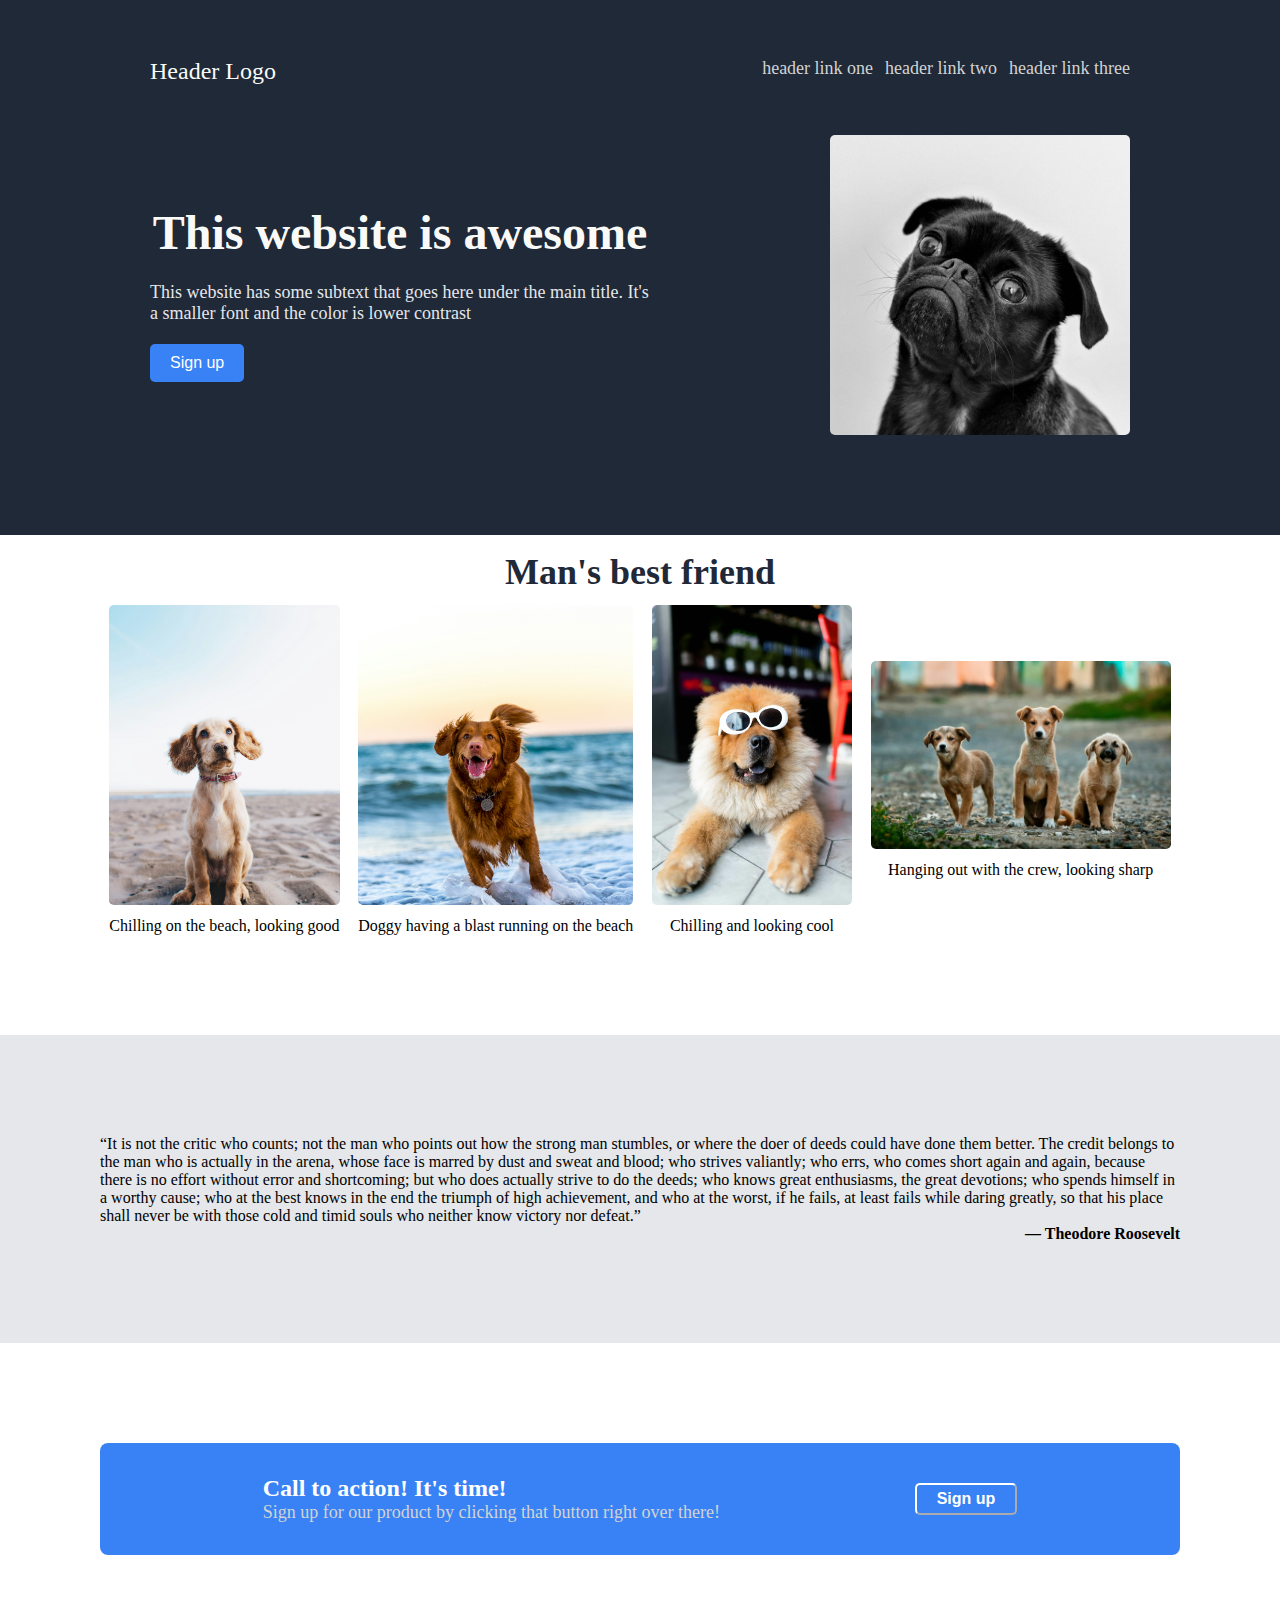
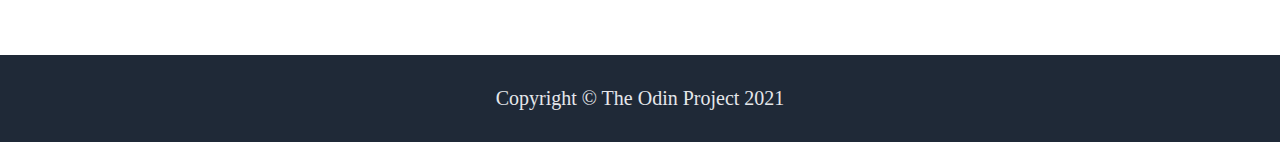
<file: index.html>
<!DOCTYPE html>
<html lang="en">

<head>
    <meta charset="UTF-8">
    <meta name="viewport" content="width=device-width, initial-scale=1.0">
    <title>Landing Page</title>
    <link rel="stylesheet" href="styles.css">
</head>

<body>
    <header>
        <div class="header-container">
            <div class="header-logo">
                <a class="header-logo">Header Logo</a>
                <div class="secondary-logo-container">
                    <a class="secondary-logo">header link one</a>
                    <a class="secondary-logo">header link two</a>
                    <a class="secondary-logo">header link three</a>
                </div>
            </div>
        </div>

        <div class="text-img-container">
            <div class="header-text-container">
                <h1 class="awesome-text">This website is awesome</h1>
                <div class="awesome-subtext">
                    This website has some subtext that goes here under the main title. It's a smaller font and the color
                    is lower contrast
                </div>
                <div class="button-container">
                    <button class="signup-button">Sign up</button>
                </div>
            </div>
            <img src="./cute doggy.jpg" alt="Cute doggy">
        </div>
    </header>

    <div>
        <h1>Man's best friend</h1>
        <div class="body-img-container">
            <div class="body-subtext-container">
                <img src="./doggy on beach.jpg" alt=" Chilling on the beach">
                <div class="dog-text">Chilling on the beach, looking good</div>
            </div>
            <div class="body-subtext-container">
                <img src="./doggy having fun.jpg" alt="Doggy having a blast running on the beach">
                <div class="dog-text">Doggy having a blast running on the beach</div>
            </div>
            <div class="body-subtext-container">
                <img src="./feeling cool.jpg" alt="Looking sharp">
                <div class="dog-text">Chilling and looking cool</div>
            </div>
            <div class="body-subtext-container">
                <img src="./the crew.jpg" alt="Hanging out with the crew">
                <div class="dog-text">Hanging out with the crew, looking sharp</div>
            </div>
        </div>
    </div>

    <div class="quote-container">
        <div class="Man-in-the-Arena">
            “It is not the critic who counts; not the man who points out how the strong man stumbles, or where the doer of deeds could have done them better.
             The credit belongs to the man who is actually in the arena, whose face is marred by dust and sweat and blood; who strives valiantly; who errs, who comes short again and again,
             because there is no effort without error and shortcoming; but who does actually strive to do the deeds; who knows great enthusiasms, the great devotions; who spends himself in a worthy cause; who at the best knows in the end the triumph of high achievement, 
             and who at the worst, if he fails, at least fails while daring greatly, so that his place shall never be with those cold and timid souls who neither know victory nor defeat.”
        </div>
        <div class="teddy">
            ― Theodore Roosevelt
        </div>
    </div>

    <div class="call-to-action-container">
        <div class="cta-text-container">
            <div class="footer-text-container">Call to action! It's time!</div>
            <div class="footer-subtext-container">Sign up for our product by clicking that button right over there!</div>
        </div>

        <div class="cta-button-container">
            <button class="cta-button">Sign up</button>
        </div>
    </div>

    <div class="footer">
        Copyright © The Odin Project 2021
    </div>
</body>

</html>
</file>
<file: styles.css>
*{
    margin: 0;
    padding: 0;
}

header {
    display: flex;
    flex-direction: column;
    background-color: #1f2937;
    padding: 8px;
    padding-left: 100px;
    padding-bottom: 100px;
    padding-right: 100px;
    flex-shrink: 0;
    justify-content: space-between;
    font-family: 'Roboto';
}

img {
    width: 100%;
    height: auto;
    max-width: 300px;
    max-height: 300px;
    object-fit: cover;
    border-radius: 5px;
}

.header-container {
    display: flex;
    flex-direction: column;
    padding: 50px;
    justify-content: space-between;
    align-content: center;
}

.header-logo {
    display: flex;
    justify-content: space-between;
}

.header-logo .header-logo {
    color: #F9FAF8;
    font-size: 24px;
}

.secondary-logo-container {
    display: flex;
    justify-content: space-between;
    gap: 12px;
    color: lightgray;
    font-size: 18px;
}

.text-img-container {
    display: flex;
    justify-content: space-between;
    align-content: center;
    flex: 1;
    flex-shrink: 0;
    padding-left: 50px;
    padding-right: 50px;
}

.header-text-container {
    display: flex;
    justify-content: center;
    flex-direction: column;
    text-align: left;
    gap: 8px;
}

.header-text-container .awesome-text {
    font-size: 48px;
    color: #F9FAF8;
    font-weight: 900;
    line-height: 1.2;
}

.header-text-container .awesome-subtext {
    color: #E5E7EB;
    font-size: 18px;
    padding-bottom: 12px;
    max-width: 500px;
}

.button-container {
    display: flex;
    flex-shrink: 1;
}

.button-container .signup-button {
    color: white;
    background-color: #3882f6;
    padding: 10px 20px;
    font-size: 1rem;
    border-radius: 5px;
    border: none;
    display: block;
}

h1 {
    text-align: center;
    font-size: 36px;
    font-weight: 900;
    color: #1f2937;
    padding-top: 16px;
    padding-bottom: 12px;
}

.body-img-container {
    display: flex;
    align-items: center;
    justify-content: space-around;
    padding-left: 100px;
    padding-right: 100px;
    padding-bottom: 100px;
}

.body-subtext-container {
    display: flex;
    flex-direction: column;
}

.dog-text {
    text-align: center;
    padding-top: 12px;
}

.quote-container {
    background-color: #E5E7EB;
    display: flex;
    flex-direction: column;
    font-style: light italic;
    padding: 100px;

}

.quote-container .teddy {
    text-align: end;
    font-weight: bold;
}

.call-to-action-container {
    display: flex;
    justify-content: space-evenly;
    align-items: center;
    background-color: #3882f6;
    margin: 100px;
    color: white;
    border-radius: 8px;
}

.cta-text-container {
    display: flex;
    flex-direction: column;
    margin: 1rem;
    padding: 1rem;
}

.cta-text-container .footer-text-container {
    font-size: 24px;
    font-weight: 900;
}

.cta-text-container .footer-subtext-container {
    color: lightgray;
    font-size: 18px;
}

.cta-button-container {
    display: flex;
    justify-content: center;
    align-items: center;
    margin: 1rem;
    padding: 1rem;
}

.cta-button-container .cta-button {
    color: white;
    font-weight: 600;
    background-color: #3882f6;
    padding: 5px 20px;
    font-size: 1rem;
    border-radius: 5px;
    border-color: white;
}

.footer {
    background-color: #1f2937;
    color: #E5E7EB;
    padding: 2rem;
    display: flex;
    justify-content: center;
    align-items: center;
    font-size: 20px;
}
</file>
